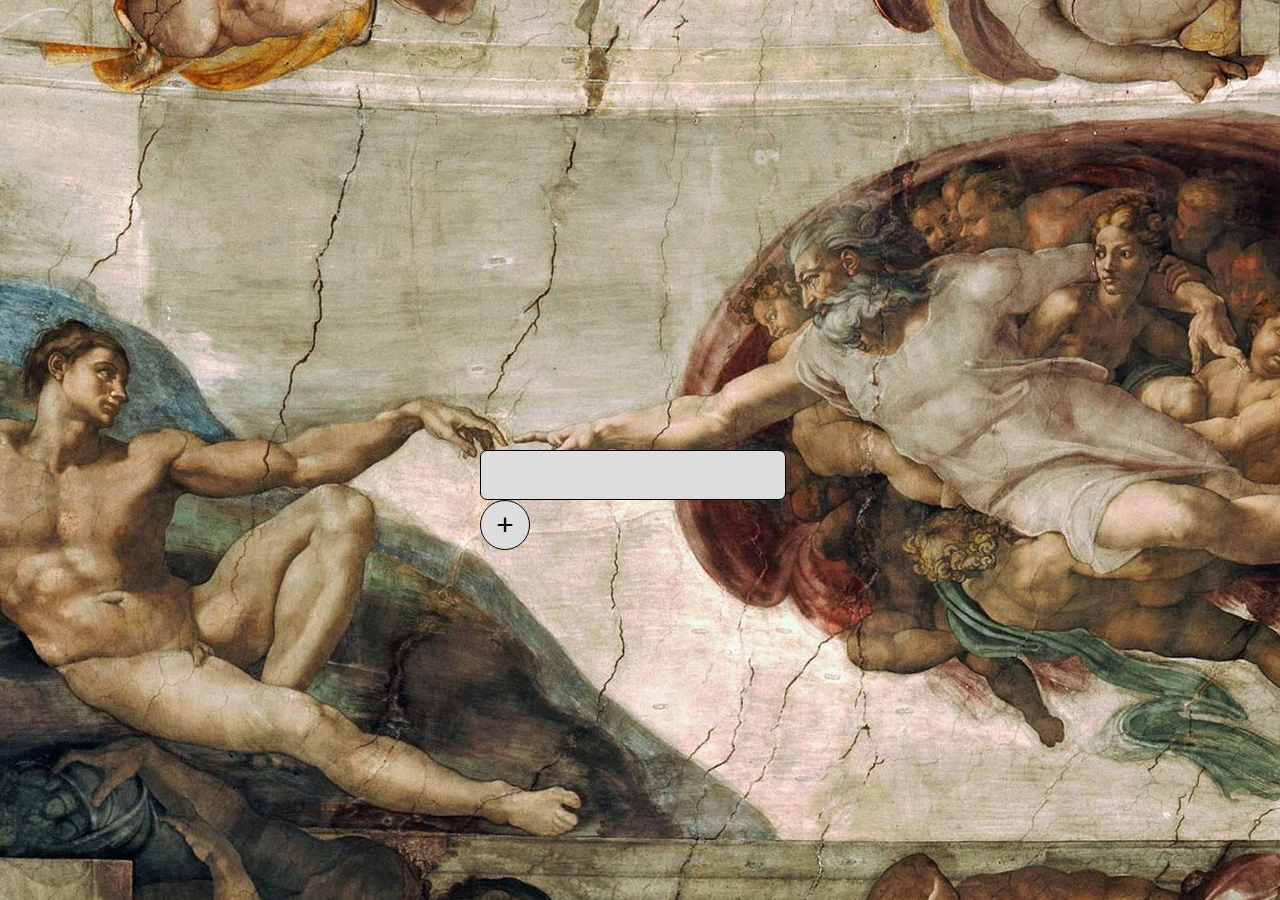
<file: index.html>
<!DOCTYPE html>
<html lang="en">
<head>
    <meta charset="UTF-8">
    <meta http-equiv="X-UA-Compatible" content="IE=edge">
    <meta name="viewport" content="width=device-width, initial-scale=1.0">
    <link rel="stylesheet" href="https://cdnjs.cloudflare.com/ajax/libs/font-awesome/6.0.0/css/all.min.css" integrity="sha512-9usAa10IRO0HhonpyAIVpjrylPvoDwiPUiKdWk5t3PyolY1cOd4DSE0Ga+ri4AuTroPR5aQvXU9xC6qOPnzFeg==" crossorigin="anonymous" referrerpolicy="no-referrer" />
    <link rel="stylesheet" href="style.css" />
    <title>Todo App</title>
</head>
<body>
    <!-- <h1>Glorious To-Do List</h1> -->
    <div class="container">
        <input type="text" id="inputField">
        <button id="addToDo">+</button>
        <div class="to-dos" id="toDoContainer"></div>
    </div>





    <script src="todo_again.js"></script>
</body>
</html>
</file>
<file: style.css>
html, body {
    background: url(./search.jpg) no-repeat center center fixed;
    background-size: cover;
    width: 50%;
    margin: 0 auto;
    font-family: Helvetica, sans-serif;
}

.container {
    width: 360px;
    /* background-color: green; */
    margin-top: 450px;
}

#inputField  {
    background-color: #ddd;
    width: 300px;
    height: 46px;
    border: 1px solid black;
    outline: none;
    font-size: 25px;
    vertical-align: middle;
    border-radius: 7px;
    -webkit-border-radius: 7px;
    -moz-border-radius: 7px;
    -ms-border-radius: 7px;
    -o-border-radius: 7px;
}

#addToDo  {
    background-color:#ddd;
    height: 50px;
    width: 50px;
    border: 1px solid black;
    vertical-align: middle;
    font-size: 30px;
    border-radius: 50%;
    -webkit-border-radius: 50%;
    -moz-border-radius: 50%;
    -ms-border-radius: 50%;
    -o-border-radius: 50%;
}

.to-dos {
    margin-top: 25px;
}

.paragraph-styling {
    margin: 0;
    cursor: pointer;
    font-size: 25px;
    color: goldenrod;
}
</file>
